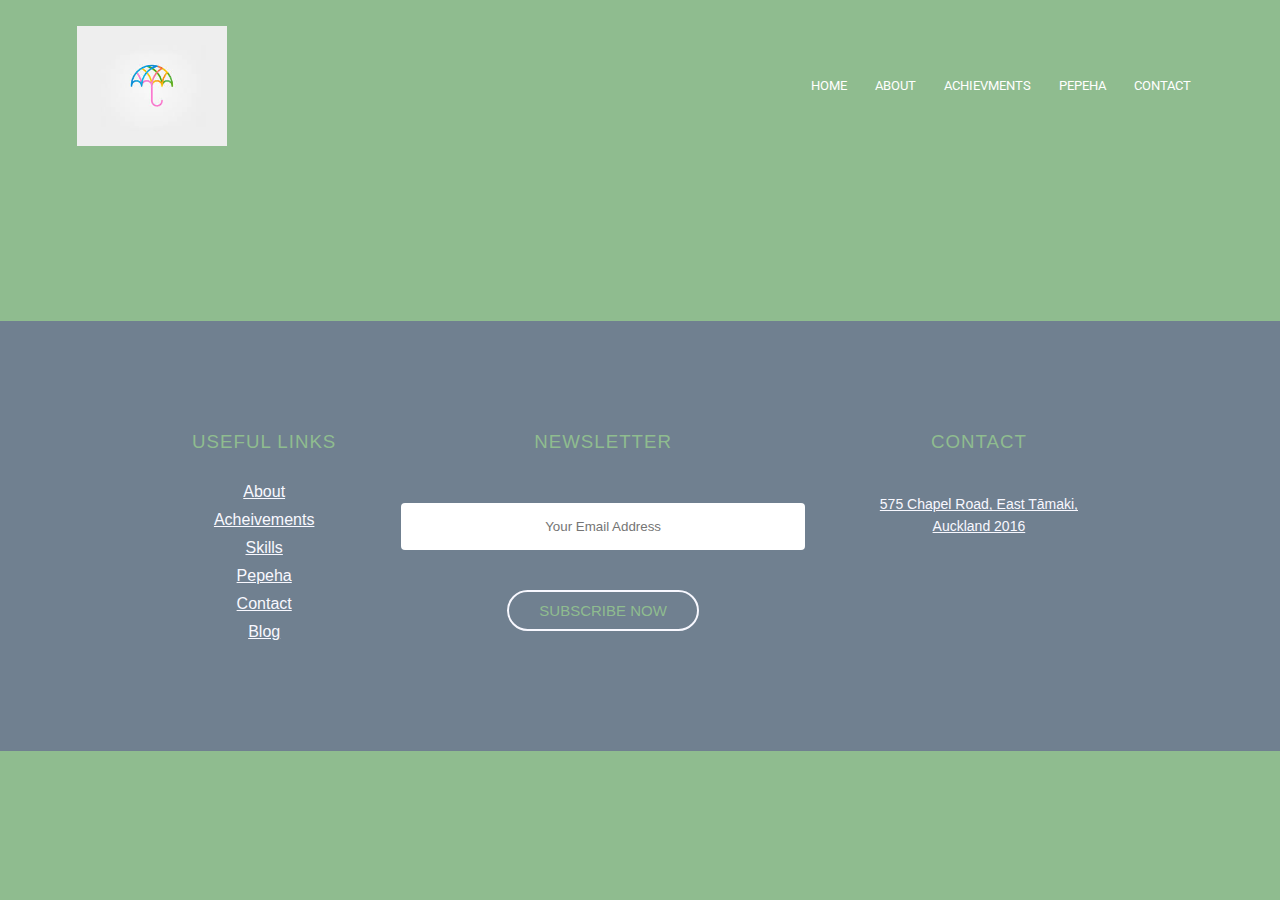
<file: contact.html>
<!DOCTYPE html>
<html>
<head>
    <meta name="viewport" content="with=device-width, intital-scale=1.0">
     <title>Chhaihouk's Website Design</title>
     <link rel="stylesheet" href="style.css">
     <link rel="preconnect" href="https://fonts.googleapis.com">
<link rel="preconnect" href="https://fonts.gstatic.com" crossorigin>
<link href="https://fonts.googleapis.com/css2?family=Roboto:wght@700&display=swap" rel="stylesheet">
</head>
<body>
    <section class="header">
        <nav>
            <img src="Images/Logo.jpg">
            <div class="nav-links">
                <ul>
                    <li><a href="index.html">HOME</a></li>
                    <li><a href="about.html">ABOUT</a></li>
                    <li><a href="ach.html">ACHIEVMENTS</a></li>
                    <li><a href="pepeha.html">PEPEHA</a></li>
                    <li><a href="contact.html">CONTACT</a></li>
                 </ul>
            </div>   
        </nav>
<div class="footer">
    <div class="col-1">
        <h3>USEFUL LINKS</h3>
            <a href="index.html">About</a>
            <a href="ach.html">Acheivements</a>
            <a href="about.html">Skills</a>
            <a href="pepeha.html">Pepeha</a>
            <a href="contact.html">Contact</a>
            <a href="#">Blog</a>
        </div>
    <div class="col-2">
        <h3>NEWSLETTER</h3>
            <form>
                <input type="email" placeholder="Your Email Address" required>
                <br>
                <button type="submit">SUBSCRIBE NOW</button>
            </form>
        </div>
        <div class="col-3">
            <h3>CONTACT</h3>
            <p>575 Chapel Road, East Tāmaki,<br>Auckland 2016</p>
            <div class="social-icons">
            <i class="fa-brands fa-instagram"></i>
            <i class="fa-brands fa-discord"></i>
            <i class="fa-brands fa-twitter"></i>
            <i class="fa-brands fa-facebook"></i>
            </div>
        </div>
    </div>
</section>
</body>
</html>
</file>
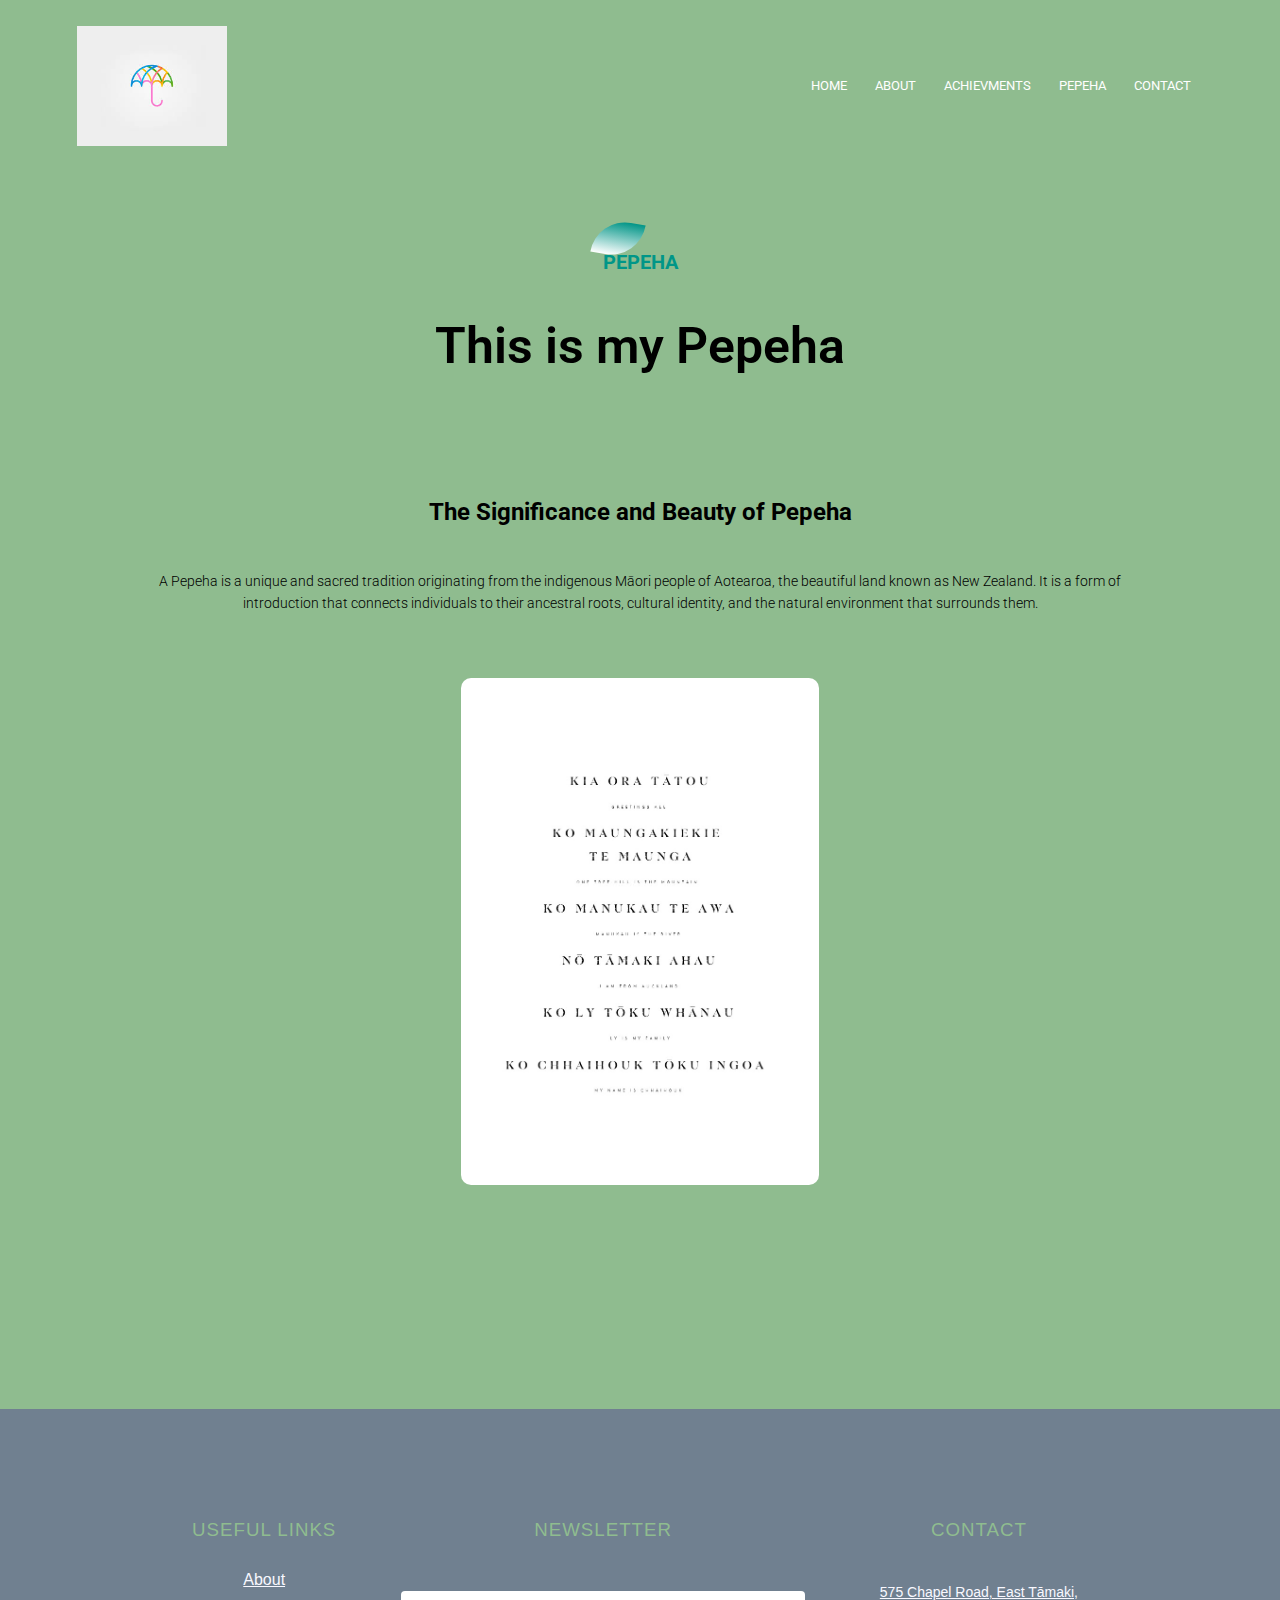
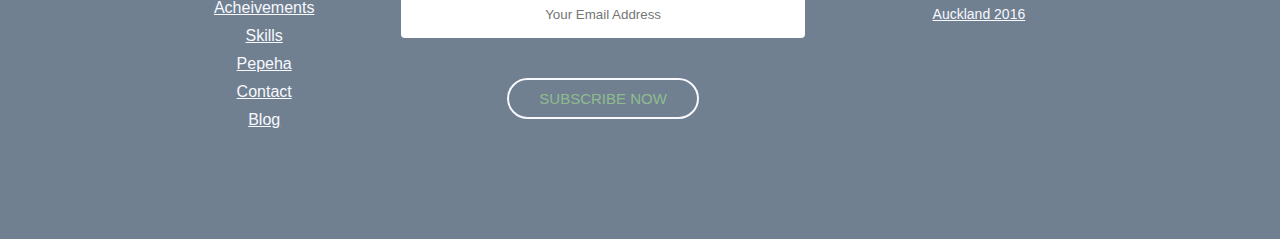
<file: pepeha.html>
<!DOCTYPE html>
<html>
<head>
    <meta name="viewport" content="with=device-width, intital-scale=1.0">
     <title>Chhaihouk's Website Design</title>
     <link rel="stylesheet" href="style.css">
     <link rel="preconnect" href="https://fonts.googleapis.com">
<link rel="preconnect" href="https://fonts.gstatic.com" crossorigin>
<link href="https://fonts.googleapis.com/css2?family=Roboto:wght@700&display=swap" rel="stylesheet">
</head>
<body>
    <section class="header">
        <nav>
            <img src="Images/Logo.jpg">
            <div class="nav-links">
                <ul>
                    <li><a href="index.html">HOME</a></li>
                    <li><a href="about.html">ABOUT</a></li>
                    <li><a href="ach.html">ACHIEVMENTS</a></li>
                    <li><a href="pepeha.html">PEPEHA</a></li>
                    <li><a href="contact.html">CONTACT</a></li>
                 </ul>
            </div>   
        </nav>
        <section id="feature">
<div class="title-text">
<p>PEPEHA</p>
<h1>This is my Pepeha</h1>
</div>
<div class="feature-box">
    <div class="feautures">
        <h2>The Significance and Beauty of Pepeha</h2>
        <div class="features-desc">
            <div class="features-icon">
            <i class="fa fa-circle"></i>
            </div>
            <div class="features-text">
            <p>A Pepeha is a unique and sacred tradition originating from the indigenous Māori people of Aotearoa, the beautiful land known as New Zealand. It is a form of introduction that connects individuals to their ancestral roots, cultural identity, and the natural environment that surrounds them.</p>
            </div>
        </div>
    </div>
    <div class="features-img">
        <img src="Images/1690410992.jpg">
    </div>
</div>
</section>
<div class="footer">
    <div class="col-1">
        <h3>USEFUL LINKS</h3>
            <a href="index.html">About</a>
            <a href="ach.html">Acheivements</a>
            <a href="about.html">Skills</a>
            <a href="pepeha.html">Pepeha</a>
            <a href="contact.html">Contact</a>
            <a href="#">Blog</a>
        </div>
    <div class="col-2">
        <h3>NEWSLETTER</h3>
            <form>
                <input type="email" placeholder="Your Email Address" required>
                <br>
                <button type="submit">SUBSCRIBE NOW</button>
            </form>
        </div>
        <div class="col-3">
            <h3>CONTACT</h3>
            <p>575 Chapel Road, East Tāmaki,<br>Auckland 2016</p>
            <div class="social-icons">
            <i class="fa-brands fa-instagram"></i>
            <i class="fa-brands fa-discord"></i>
            <i class="fa-brands fa-twitter"></i>
            <i class="fa-brands fa-facebook"></i>
            </div>
        </div>
    </div>
</section>
</body>
</html>
</file>
<file: style.css>
body{
    margin: 0;
    padding: 0;
    font-family: 'Roboto', sans-serif;
    background-color: darkseagreen;
}
.header{
    min-height:  100vh;
    width: 100%;
    background-image: linear-gradient(rgba(4,9,30,0,7),rgba(4,9,30,0,7)),url(images/Background.jpg
    )
    ;
    background-position: center;
    background-size: cover;
    position:relative;
}
nav{
    display: flex;
    padding: 2% 6%;
    justify-content: space-between;
    align-items: center;
}
nav img{
    width: 150px;
}
.nav-links{
    flex: 1;
    text-align: right;
}
.nav-links ul li{
    list-style: none;
    display: inline-block;
    padding: 8px 12px;
    position: relative;
}
.nav-links ul li a{
    color: #fff;
    text-decoration: none;
    font-size: 13px;
}
.nav-links ul li::after{
    content: '';
    width: 0%;
    height: 2px;
    background: #f44336;
    display: block;
    margin: auto;
    transition: 0.5s;
}
.nav-links ul li:hover::after{
    width: 100%;
}

.text-box{
    width: 90%;
    color: #fff;
    position: absolute;
    top: 50%;
    left: 50%;
    transform: translate(-50%,-50%);
    text-align: center;
}
.text-box h1{
    font-size: 62px;
}
.text-box p{
    margin: 10px 0 40px;
    font-size: 14px;
    color: #fff;
}
.hero-btn{
    display: inline-block;
    text-decoration: none;
    color: #fff;
    border: 1px solid #fff;
    padding: 12px 34px;
    font-size: 13px;
    background: transparent;
    position: relative;
    cursor: pointer;
}
.hero-btn:hover{
    border: 1px solid #f44336;
    background: #f44336;
    transition: 1s;
}

/*----- course -----*/

.course{
    width: 80%;
    margin: auto;
    text-align: center;
    padding-top: 100px;
}
h1{
    font-size: 36px;
    font-weight: 600;
}
p{
    color: #000000;
    font-size: 14px;
    font-weight: 300;
    line-height: 22px;
    padding: 10px;
}

.row{
    margin-top: 5%;
    display: flex;
    justify-content: space-between;
}
.course-col{
    flex-basis: 31%;
    background: #fff3f3;
    border-radius: 10px;
    margin-bottom: 5%;
    padding: 20px 12px;
    box-sizing: border-box;
    transition: 0.5s;
}
h3{
    text-align: center;
    font-weight: 600;
    margin: 10px 0;
}
.course-col:hover{
    box-shadow: 0 0 20px 0px rgba(0,0,0,0,2);
}

/*------- Achivements ----*/

.achivements{
    width: 80%;
    margin: auto;
    text-align: center;
    padding-top: 100px;
}
.achivements-col{
    flex-basis: 31%;
    border-radius: 10px;
    margin-bottom: 5%;
    text-align: left;
}
.achivements-col img{
    width: 100%;
}
.achivements-col p{
    padding: 0;
}
.achivements-col h3{
    margin-top: 16px;
    margin-bottom: 15px;
    text-align: left
}

/*------- feature ----*/

#feature{
    width: 100%;
    padding: 70px 0;
}
.title-text{
    text-align: center;
    padding-bottom: 70px;
}
.title-text p{
    margin: auto;
    font-size: 20px;
    color: #009688;
    font-weight: bold;
    position: relative;
    z-index: 1;
    display: inline-block;
}
.title-text p::after{
    content: '';
    width: 50px;
    height: 35px;
    background: linear-gradient(#019587,#fff);
    position: absolute;
    top: -20px;
    left: 0;
    z-index: -1;
    transform: rotate(10deg);
    border-top-left-radius: 35px;
    border-bottom-right-radius: 35px;
}
.title-text h1{
    font-size: 50px;
}
.feature-box{
    width: 80%;
    margin: auto;
    display: flex;
    flex-wrap: wrap;
    align-items: center;
    text-align: center;
}
.features{
    flex-basis: 50%;
}
.features-img{
    flex-basis: 50%;
    margin: auto;
}
.features-img img{
    width: 70%;
    border-radius: 10px;
}
.features h1{
    text-align: left;
    margin-bottom: 10px;
    font-weight: 100;
    color: skyblue;
}
.features-desc{
    display: flex;
    align-items: center;
    margin-bottom: 40px;
}
/*------- feature ----*/

.footer{
    margin: 0;
    padding: 0;
    font-family: 'Poppins', sans-serif;
    box-sizing: border-box;
}
.footer{
    margin-top: 150px;
    width: 100%;
    padding: 100px 15%;
    background: slategray;
    color: darkseagreen;
    display: flex;
}
.footer div{
    text-align: center;
}
.col-2{
    flex-grow: 2;
}
.footer div h3{
    font-weight: 300;
    margin-bottom: 30px;
    letter-spacing: 1px;
}
.col-1 a{
    display: block;
    text-decoration: underline;
    color: ghostwhite;
    margin-bottom: 10px;
}
form input{
    width: 400px;
    height: 45px;
    border-radius: 4px;
    text-align: center;
    margin-top: 20px;
    margin-bottom: 40px;
    outline: none;
    border: none;
}
form button{
    background: transparent;
    border: 2px solid ghostwhite;
    color: darkseagreen;
    border-radius: 30px;
    padding: 10px 30px;
    font-size: 15px;
    cursor: pointer;
}
.col-3 p{
    display: block;
    text-decoration: underline;
    color: ghostwhite;
    margin-bottom: 10px;
}
.social-icons{
    margin-top: 30px;
}
.social-icons i{
    font-size: 22px;
    margin: 10px;
    cursor: pointer;
}
</file>
